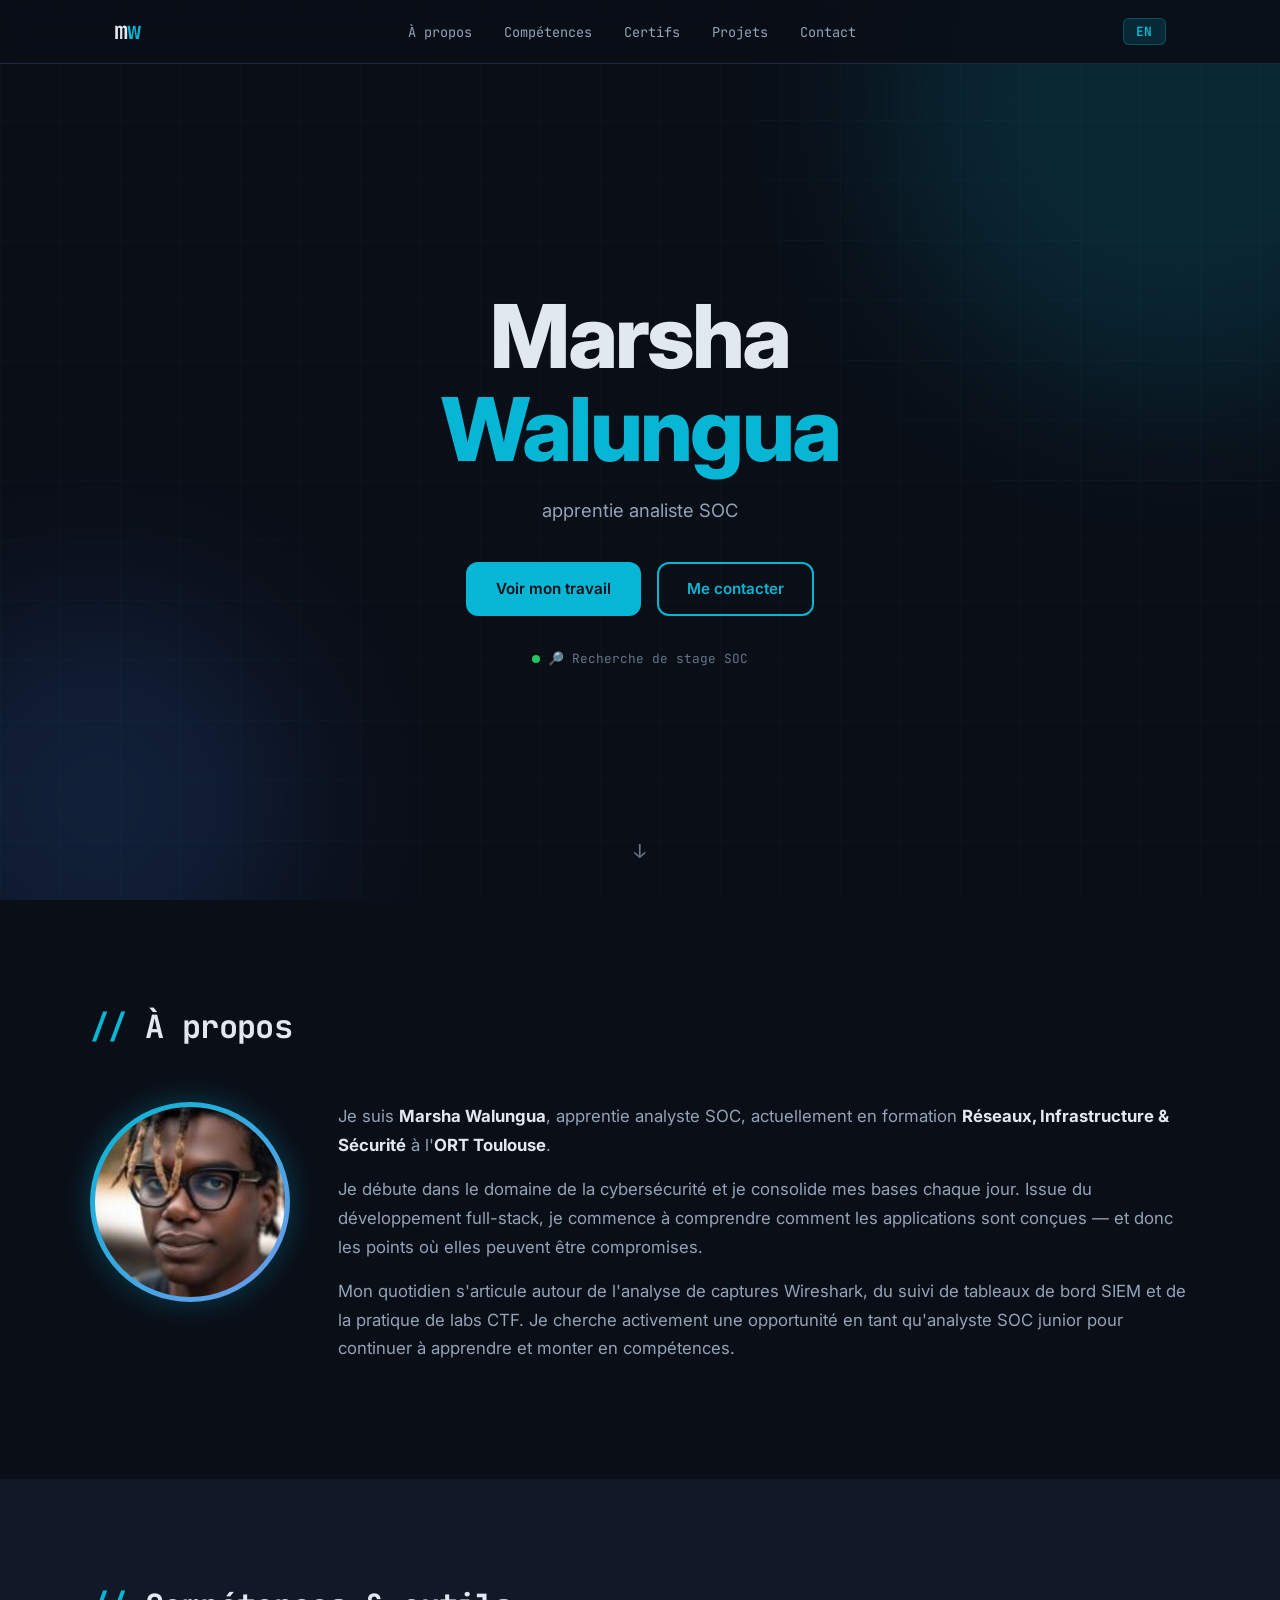
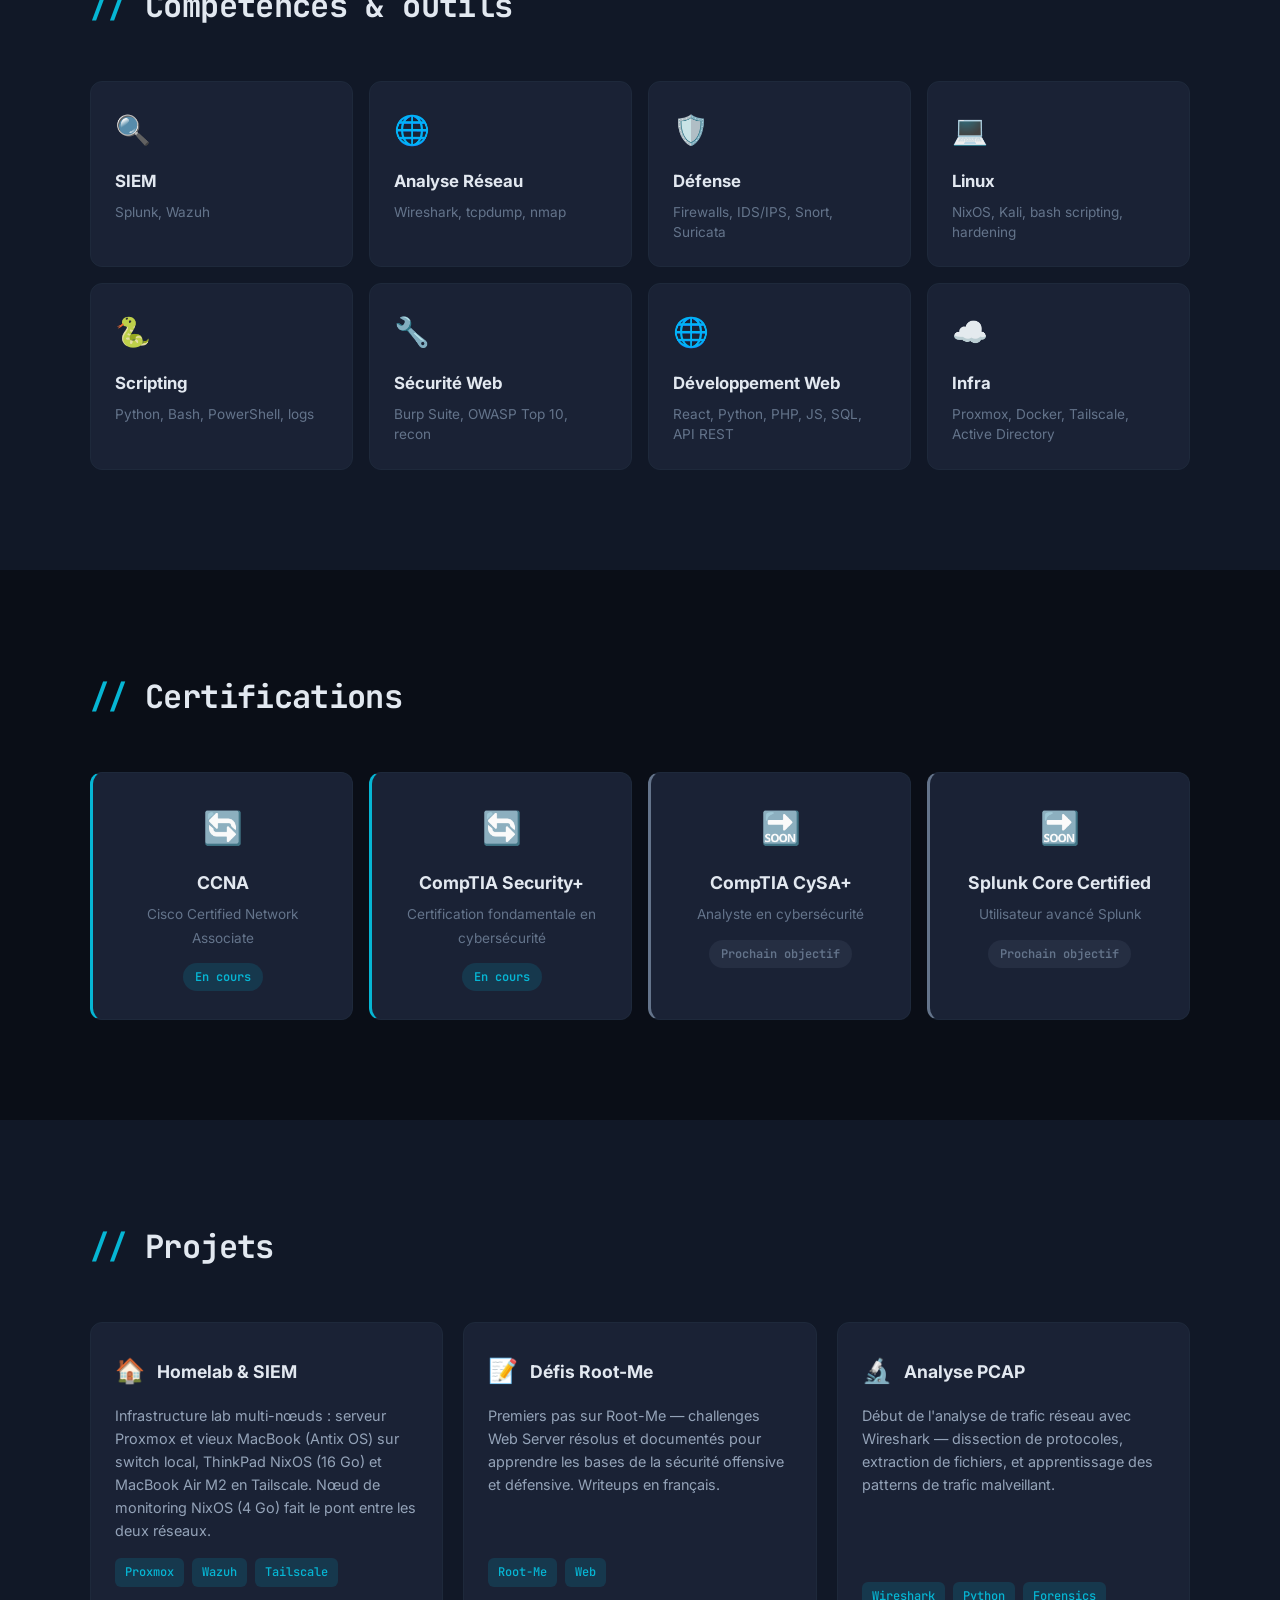
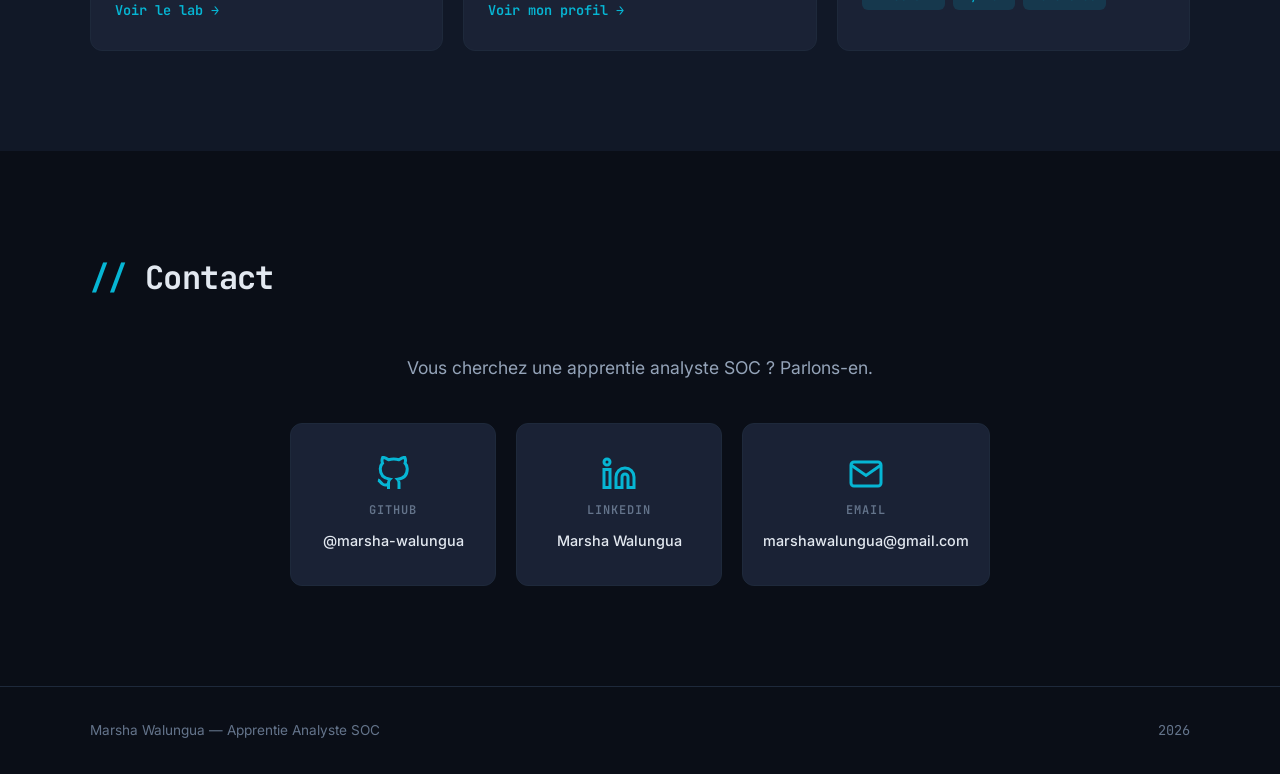
<file: index.html>
<!DOCTYPE html>
<html lang="fr">
<head>
  <meta charset="UTF-8" />
  <meta name="viewport" content="width=device-width, initial-scale=1.0" />
  <title data-i18n="page_title">Marsha Walungua — Portfolio SOC</title>
  <link rel="icon" type="image/svg+xml" href="data:image/svg+xml,%3Csvg xmlns='http://www.w3.org/2000/svg' viewBox='0 0 32 32'%3E%3Crect x='2' y='2' width='28' height='28' rx='6' fill='%2306b6d4'/%3E%3Ctext x='16' y='22' font-size='16' font-weight='800' fill='%230a0e17' text-anchor='middle' font-family='system-ui,sans-serif'%3EMW%3C/text%3E%3C/svg%3E" />
  <link rel="stylesheet" href="style.css" />
  <link rel="preconnect" href="https://fonts.googleapis.com" />
  <link href="https://fonts.googleapis.com/css2?family=JetBrains+Mono:ital,wght@0,400;0,600;0,700;1,400&family=Inter:wght@400;500;600;700;800&display=swap" rel="stylesheet" />
</head>
<body>

  <!-- ========== NAVBAR ========== -->
  <nav class="navbar" id="navbar">
    <div class="nav-inner">
      <a href="#" class="nav-logo">m<span class="accent">w</span></a>
      <ul class="nav-links">
        <li><a href="#about" data-i18n="nav_about">About</a></li>
        <li><a href="#skills" data-i18n="nav_skills">Skills</a></li>
        <li><a href="#certs" data-i18n="nav_certs">Certs</a></li>
        <li><a href="#projects" data-i18n="nav_projects">Projects</a></li>
        <li><a href="#contact" data-i18n="nav_contact">Contact</a></li>
      </ul>
      <div class="nav-right">
        <button class="lang-toggle" id="langToggle" aria-label="Switch language">FR</button>
        <button class="nav-toggle" id="navToggle" aria-label="Menu">
          <span></span><span></span><span></span>
        </button>
      </div>
    </div>
  </nav>

  <!-- ========== HERO ========== -->
  <section class="hero" id="hero">
    <div class="hero-bg">
      <div class="bg-grid"></div>
      <div class="bg-glow glow-1"></div>
      <div class="bg-glow glow-2"></div>
    </div>
    <div class="hero-content">
      <h1 class="hero-title">
        <span class="line">Marsha</span>
        <span class="line accent">Walungua</span>
      </h1>
      <p class="hero-sub" data-i18n="hero_sub">
        De la full-stack à la défense blue team &mdash;<br />
        chasser les menaces, analyser les logs, casser &amp; réparer.
      </p>
      <div class="hero-actions">
        <a href="#projects" class="btn btn-primary" data-i18n="hero_cta_work">Voir mon travail</a>
        <a href="#contact" class="btn btn-outline" data-i18n="hero_cta_contact">Me contacter</a>
      </div>
      <div class="hero-status">
        <span class="status-dot"></span>
        <span class="status-text" data-i18n="hero_status">Ouvert aux opportunités SOC</span>
      </div>
    </div>
    <div class="scroll-hint">↓</div>
  </section>

  <!-- ========== ABOUT ========== -->
  <section class="section" id="about">
    <div class="section-inner">
      <h2 class="section-title"><span class="accent">//</span> <span data-i18n="about_title">à propos</span></h2>
      <div class="about-grid">
        <div class="about-profile">
          <div class="profile-frame">
            <div class="profile-img" style="background-image: url('profile.jpg')"></div>
          </div>
        </div>
        <div class="about-text">
          <p data-i18n="about_p1">
            Je suis <strong>Marsha Walungua</strong>, apprentie analyste SOC actuellement en formation
            <strong>Réseaux, Infrastructure &amp; Sécurité</strong> à l'<strong>ORT Toulouse</strong>.
          </p>
          <p data-i18n="about_p2">
            Je viens du développement full-stack — je sais comment les apps sont construites, donc
            je sais aussi où elles cassent. Cette double perspective me permet de penser à la fois
            comme un attaquant et un défenseur.
          </p>
          <p data-i18n="about_p3">
            Mon quotidien : captures Wireshark, tableaux de bord SIEM et labs CTF. Je crois que la
            meilleure défense, c'est la curiosité — plus tu creuses, plus tu trouves.
          </p>
    </div>
      </div>
    </div>
  </section>

  <!-- ========== SKILLS ========== -->
  <section class="section section-dark" id="skills">
    <div class="section-inner">
      <h2 class="section-title"><span class="accent">//</span> <span data-i18n="skills_title">compétences &amp; outils</span></h2>
      <div class="skills-grid">
        <div class="skill-card">
          <div class="skill-icon">🔍</div>
          <h3>SIEM</h3>
          <p data-i18n="skill_siem">Splunk, Elastic Stack, Wazuh</p>
        </div>
        <div class="skill-card">
          <div class="skill-icon">🌐</div>
          <h3 data-i18n="skill_net_title">Analyse Réseau</h3>
          <p data-i18n="skill_net">Wireshark, tcpdump, nmap, Zeek</p>
        </div>
        <div class="skill-card">
          <div class="skill-icon">🛡️</div>
          <h3 data-i18n="skill_def_title">Défense</h3>
          <p data-i18n="skill_def">Firewalls, IDS/IPS, Snort, Suricata</p>
        </div>
        <div class="skill-card">
          <div class="skill-icon">💻</div>
          <h3>Linux</h3>
          <p data-i18n="skill_linux">NixOS, Kali, bash scripting, hardening</p>
        </div>
        <div class="skill-card">
          <div class="skill-icon">🐍</div>
          <h3 data-i18n="skill_script_title">Scripting</h3>
          <p data-i18n="skill_script">Python, Bash, automatisation, logs</p>
        </div>
        <div class="skill-card">
          <div class="skill-icon">🔧</div>
          <h3 data-i18n="skill_web_title">Sécurité Web</h3>
          <p data-i18n="skill_web">Burp Suite, OWASP Top 10, recon</p>
        </div>
        <div class="skill-card">
          <div class="skill-icon">🌐</div>
          <h3 data-i18n="skill_fullstack_title">Développement Web</h3>
          <p data-i18n="skill_fullstack">React, Python, PHP, JS, API REST</p>
        </div>
        <div class="skill-card">
          <div class="skill-icon">☁️</div>
          <h3>Infra</h3>
          <p data-i18n="skill_infra">Proxmox, Docker, Tailscale, AD</p>
        </div>
      </div>

    </div>
  </section>

  <!-- ========== CERTIFICATIONS ========== -->
  <section class="section" id="certs">
    <div class="section-inner">
      <h2 class="section-title"><span class="accent">//</span> <span data-i18n="certs_title">certifications</span></h2>
      <div class="certs-grid">
        <div class="cert-card studying">
          <div class="cert-badge">🔄</div>
          <h3>CCNA</h3>
          <p data-i18n="cert_ccna">Cisco Certified Network Associate</p>
          <span class="cert-status" data-i18n="cert_in_progress">En cours</span>
        </div>
        <div class="cert-card studying">
          <div class="cert-badge">🔄</div>
          <h3>CompTIA Security+</h3>
          <p data-i18n="cert_secplus">Certification fondamentale en cybersécurité</p>
          <span class="cert-status" data-i18n="cert_in_progress">En cours</span>
        </div>
        <div class="cert-card future">
          <div class="cert-badge">🔜</div>
          <h3>CompTIA CySA+</h3>
          <p data-i18n="cert_cysa">Analyste en cybersécurité</p>
          <span class="cert-status" data-i18n="cert_next">Prochain objectif</span>
        </div>
        <div class="cert-card future">
          <div class="cert-badge">🔜</div>
          <h3>Splunk Core Certified</h3>
          <p data-i18n="cert_splunk">Utilisateur avancé Splunk</p>
          <span class="cert-status" data-i18n="cert_next">Prochain objectif</span>
        </div>
      </div>
    </div>
  </section>

  <!-- ========== PROJECTS ========== -->
  <section class="section section-dark" id="projects">
    <div class="section-inner">
      <h2 class="section-title"><span class="accent">//</span> <span data-i18n="projects_title">projets</span></h2>
      <div class="projects-grid">
        <div class="project-card">
          <div class="project-header">
            <span class="project-icon">🏠</span>
            <h3 data-i18n="proj_siem_title">Homelab &amp; SIEM</h3>
          </div>
          <p data-i18n="proj_siem_desc">Lab personnel multi-nœuds : Proxmox (8 Go), ThinkPad NixOS (16 Go), MacBook Air M2, nœud de monitoring NixOS (4 Go). Relié en Tailscale. Apprentissage de Wazuh, Elastic et de la détection d'intrusion.</p>
          <div class="project-tags">
            <span>Proxmox</span><span>Wazuh</span><span>Tailscale</span>
          </div>
          <a href="https://app.notion.com/p/Homelab-2bdd613a6d538005b358e86a42f737ec" class="project-link" target="_blank" data-i18n="proj_siem_link">Voir le lab →</a>
        </div>
        <div class="project-card">
          <div class="project-header">
            <span class="project-icon">📝</span>
            <h3 data-i18n="proj_ctf_title">Writeups CTF</h3>
          </div>
          <p data-i18n="proj_ctf_desc">50+ challenges Root-Me résolus et documentés — des fuites HTML au HTTP request smuggling &amp; XSS. Writeups bilingues (FR/EN).</p>
          <div class="project-tags">
            <span>Root-Me</span><span>Web</span>
          </div>
          <a href="https://www.root-me.org/Mrsh?lang=fr" class="project-link" target="_blank" data-i18n="proj_ctf_link">Voir mon profil →</a>
        </div>
        <div class="project-card">
          <div class="project-header">
            <span class="project-icon">🔬</span>
            <h3 data-i18n="proj_pcap_title">Analyse PCAP</h3>
          </div>
          <p data-i18n="proj_pcap_desc">Analyse de trafic malveillant, dissection de protocoles avec Wireshark, extraction d'IoC de PCAPs réels. Construction d'une boîte à outils Python.</p>
          <div class="project-tags">
            <span>Wireshark</span><span>Python</span><span>Forensics</span>
          </div>
        </div>
      </div>
    </div>
  </section>

  <!-- ========== CONTACT ========== -->
  <section class="section" id="contact">
    <div class="section-inner">
      <h2 class="section-title"><span class="accent">//</span> <span data-i18n="contact_title">contact</span></h2>
      <p class="contact-intro" data-i18n="contact_intro">
        Vous cherchez une apprentie analyste SOC ? Parlons-en.
      </p>
      <div class="contact-grid">
        <a href="https://github.com/marsha-walungua" target="_blank" class="contact-card">
          <span class="contact-icon">
            <svg viewBox="0 0 24 24" fill="none" stroke="currentColor" stroke-width="2">
              <path d="M9 19c-5 1.5-5-2.5-7-3m14 6v-3.87a3.37 3.37 0 0 0-.94-2.61c3.14-.35 6.44-1.54 6.44-7A5.44 5.44 0 0 0 20 4.77 5.07 5.07 0 0 0 19.91 1S18.73.65 16 2.48a13.38 13.38 0 0 0-7 0C6.27.65 5.09 1 5.09 1A5.07 5.07 0 0 0 5 4.77a5.44 5.44 0 0 0-1.5 3.78c0 5.42 3.3 6.61 6.44 7A3.37 3.37 0 0 0 9 18.13V22"/>
            </svg>
          </span>
          <span class="contact-label" data-i18n="contact_github">GitHub</span>
          <span class="contact-value">@marsha-walungua</span>
        </a>
        <a href="https://www.linkedin.com/in/marsha-walungua-b53295383/" target="_blank" class="contact-card">
          <span class="contact-icon">
            <svg viewBox="0 0 24 24" fill="none" stroke="currentColor" stroke-width="2">
              <path d="M16 8a6 6 0 0 1 6 6v7h-4v-7a2 2 0 0 0-2-2 2 2 0 0 0-2 2v7h-4v-7a6 6 0 0 1 6-6z"/>
              <rect x="2" y="9" width="4" height="12"/><circle cx="4" cy="4" r="2"/>
            </svg>
          </span>
          <span class="contact-label" data-i18n="contact_linkedin">LinkedIn</span>
          <span class="contact-value">Marsha Walungua</span>
        </a>
        <a href="mailto:marshawalungua@gmail.com" class="contact-card">
          <span class="contact-icon">
            <svg viewBox="0 0 24 24" fill="none" stroke="currentColor" stroke-width="2">
              <path d="M4 4h16c1.1 0 2 .9 2 2v12c0 1.1-.9 2-2 2H4c-1.1 0-2-.9-2-2V6c0-1.1.9-2 2-2z"/>
              <polyline points="22,6 12,13 2,6"/>
            </svg>
          </span>
          <span class="contact-label" data-i18n="contact_email">Email</span>
          <span class="contact-value">marshawalungua@gmail.com</span>
        </a>
      </div>
    </div>
  </section>

  <!-- ========== FOOTER ========== -->
  <footer class="footer">
    <div class="footer-inner">
      <p>Marsha Walungua &mdash; <span data-i18n="footer_title">Apprentie Analyste SOC</span></p>
      <p class="footer-quote"><span data-i18n="footer_quote">2026</span></p>
    </div>
  </footer>

  <script src="script.js"></script>
</body>
</html>
</file>
<file: style.css>
/* =========================================================
   Marsha Walungua — SOC Analyst Portfolio
   Dark + Blue/Teal Theme
   ========================================================= */

/* ---------- RESET & BASE ---------- */
*, *::before, *::after { box-sizing: border-box; margin: 0; padding: 0; }

:root {
  --bg-primary: #0a0e17;
  --bg-secondary: #111827;
  --bg-card: #1a2235;
  --text-primary: #e2e8f0;
  --text-secondary: #94a3b8;
  --text-muted: #64748b;
  --accent: #06b6d4;
  --accent-hover: #22d3ee;
  --accent-dim: rgba(6, 182, 212, 0.15);
  --accent-glow: rgba(6, 182, 212, 0.25);
  --border: #1e293b;
  --font-sans: 'Inter', -apple-system, sans-serif;
  --font-mono: 'JetBrains Mono', monospace;
  --max-width: 1100px;
  --nav-h: 64px;
  --radius: 12px;
  --transition: 0.3s cubic-bezier(0.4, 0, 0.2, 1);
}

html { scroll-behavior: smooth; scroll-padding-top: var(--nav-h); }

body {
  font-family: var(--font-sans);
  background: var(--bg-primary);
  color: var(--text-primary);
  line-height: 1.7;
  -webkit-font-smoothing: antialiased;
  overflow-x: hidden;
}

::selection { background: var(--accent); color: var(--bg-primary); }

a { color: inherit; text-decoration: none; }

/* ---------- SCROLLBAR ---------- */
::-webkit-scrollbar { width: 6px; }
::-webkit-scrollbar-track { background: var(--bg-primary); }
::-webkit-scrollbar-thumb { background: var(--text-muted); border-radius: 3px; }
::-webkit-scrollbar-thumb:hover { background: var(--accent); }

/* ---------- UTILITY ---------- */
.accent { color: var(--accent); }

.btn {
  display: inline-flex;
  align-items: center;
  gap: 8px;
  padding: 12px 28px;
  border-radius: var(--radius);
  font-family: var(--font-sans);
  font-weight: 600;
  font-size: 0.95rem;
  cursor: pointer;
  transition: var(--transition);
  border: 2px solid transparent;
}

.btn-primary {
  background: var(--accent);
  color: var(--bg-primary);
}
.btn-primary:hover {
  background: var(--accent-hover);
  box-shadow: 0 0 30px var(--accent-glow);
  transform: translateY(-2px);
}

.btn-outline {
  background: transparent;
  border-color: var(--accent);
  color: var(--accent);
}
.btn-outline:hover {
  background: var(--accent-dim);
  transform: translateY(-2px);
}

/* ---------- NAVBAR ---------- */
.navbar {
  position: fixed;
  top: 0;
  left: 0;
  width: 100%;
  z-index: 100;
  background: rgba(10, 14, 23, 0.85);
  backdrop-filter: blur(12px);
  -webkit-backdrop-filter: blur(12px);
  border-bottom: 1px solid var(--border);
  height: var(--nav-h);
  display: flex;
  align-items: center;
}

.nav-inner {
  max-width: var(--max-width);
  margin: 0 auto;
  padding: 0 24px;
  width: 100%;
  display: flex;
  align-items: center;
  justify-content: space-between;
}

.nav-logo {
  font-family: var(--font-mono);
  font-size: 1.5rem;
  font-weight: 700;
  letter-spacing: -0.03em;
}

.nav-links {
  display: flex;
  list-style: none;
  gap: 32px;
}

.nav-links a {
  font-family: var(--font-mono);
  font-size: 0.85rem;
  color: var(--text-secondary);
  transition: var(--transition);
  position: relative;
}

.nav-links a::after {
  content: '';
  position: absolute;
  bottom: -4px;
  left: 0;
  width: 0;
  height: 2px;
  background: var(--accent);
  transition: var(--transition);
}

.nav-links a:hover {
  color: var(--accent);
}
.nav-links a:hover::after {
  width: 100%;
}

.nav-toggle {
  display: none;
  flex-direction: column;
  gap: 5px;
  background: none;
  border: none;
  cursor: pointer;
  padding: 4px;
}

.nav-toggle span {
  display: block;
  width: 24px;
  height: 2px;
  background: var(--text-primary);
  border-radius: 2px;
  transition: var(--transition);
}

/* Language toggle */
.nav-right {
  display: flex;
  align-items: center;
  gap: 12px;
}

.lang-toggle {
  font-family: var(--font-mono);
  font-size: 0.8rem;
  font-weight: 700;
  color: var(--accent);
  background: var(--accent-dim);
  border: 1px solid rgba(6, 182, 212, 0.3);
  border-radius: 6px;
  padding: 4px 12px;
  cursor: pointer;
  transition: var(--transition);
  letter-spacing: 0.05em;
}

.lang-toggle:hover {
  background: rgba(6, 182, 212, 0.25);
  border-color: var(--accent);
}

/* ---------- HERO ---------- */
.hero {
  min-height: 100vh;
  display: flex;
  align-items: center;
  justify-content: center;
  position: relative;
  overflow: hidden;
  padding: 120px 24px 60px;
}

.hero-bg {
  position: absolute;
  inset: 0;
  overflow: hidden;
  pointer-events: none;
}

.bg-grid {
  position: absolute;
  inset: 0;
  background-image:
    linear-gradient(rgba(6, 182, 212, 0.03) 1px, transparent 1px),
    linear-gradient(90deg, rgba(6, 182, 212, 0.03) 1px, transparent 1px);
  background-size: 60px 60px;
}

.bg-glow {
  position: absolute;
  border-radius: 50%;
  filter: blur(80px);
  opacity: 0.15;
}

.glow-1 {
  width: 600px;
  height: 600px;
  background: var(--accent);
  top: -200px;
  right: -200px;
}

.glow-2 {
  width: 400px;
  height: 400px;
  background: #3b82f6;
  bottom: -100px;
  left: -100px;
}

.hero-content {
  position: relative;
  text-align: center;
  max-width: 720px;
  z-index: 1;
}

.hero-badge {
  display: inline-block;
  font-family: var(--font-mono);
  font-size: 0.8rem;
  font-weight: 600;
  color: var(--accent);
  background: var(--accent-dim);
  border: 1px solid rgba(6, 182, 212, 0.3);
  padding: 6px 16px;
  border-radius: 100px;
  margin-bottom: 24px;
  letter-spacing: 0.05em;
}

.hero-title {
  font-size: clamp(3rem, 8vw, 5.5rem);
  font-weight: 800;
  line-height: 1.05;
  letter-spacing: -0.03em;
  margin-bottom: 20px;
}

.hero-title .line {
  display: block;
}

.hero-sub {
  font-size: 1.15rem;
  color: var(--text-secondary);
  margin-bottom: 36px;
  max-width: 540px;
  margin-left: auto;
  margin-right: auto;
}

.hero-actions {
  display: flex;
  gap: 16px;
  justify-content: center;
  flex-wrap: wrap;
  margin-bottom: 32px;
}

.hero-status {
  display: flex;
  align-items: center;
  justify-content: center;
  gap: 8px;
  font-family: var(--font-mono);
  font-size: 0.8rem;
  color: var(--text-muted);
}

.status-dot {
  width: 8px;
  height: 8px;
  background: #22c55e;
  border-radius: 50%;
  animation: pulse-dot 2s infinite;
}

@keyframes pulse-dot {
  0%, 100% { opacity: 1; }
  50% { opacity: 0.4; }
}

.scroll-hint {
  position: absolute;
  bottom: 32px;
  left: 50%;
  transform: translateX(-50%);
  font-family: var(--font-mono);
  font-size: 1.2rem;
  color: var(--text-muted);
  animation: bounce 2s infinite;
}

@keyframes bounce {
  0%, 100% { transform: translateX(-50%) translateY(0); }
  50% { transform: translateX(-50%) translateY(8px); }
}

/* ---------- SECTIONS ---------- */
.section {
  padding: 100px 24px;
}

.section-dark {
  background: var(--bg-secondary);
}

.section-inner {
  max-width: var(--max-width);
  margin: 0 auto;
}

.section-title {
  font-family: var(--font-mono);
  font-size: 2rem;
  font-weight: 700;
  margin-bottom: 48px;
  letter-spacing: -0.02em;
}

.subsection-title {
  font-family: var(--font-mono);
  font-size: 1.3rem;
  font-weight: 600;
  margin: 60px 0 24px;
  color: var(--text-secondary);
}

/* About section */
.about-grid {
  display: grid;
  grid-template-columns: auto 1fr;
  gap: 48px;
  align-items: start;
}

.about-profile {
  display: flex;
  justify-content: center;
}

.profile-frame {
  width: 200px;
  height: 200px;
  border-radius: 50%;
  padding: 5px;
  background: linear-gradient(135deg, #06b6d4, #a78bfa, #06b6d4);
  background-size: 300% 300%;
  animation: gradient-shift 4s ease infinite;
  box-shadow: 0 0 30px rgba(6, 182, 212, 0.3);
}

@keyframes gradient-shift {
  0% { background-position: 0% 50%; }
  50% { background-position: 100% 50%; }
  100% { background-position: 0% 50%; }
}

.profile-img {
  width: 100%;
  height: 100%;
  border-radius: 50%;
  background-size: 130%;
  background-position: center 45%;
  background-repeat: no-repeat;
}

.about-text p {
  color: var(--text-secondary);
  margin-bottom: 16px;
  font-size: 1.05rem;
}

.about-text strong {
  color: var(--text-primary);
}

.about-stats {
  display: flex;
  gap: 32px;
  margin-top: 32px;
}

.stat {
  display: flex;
  flex-direction: column;
}

.stat-num {
  font-family: var(--font-mono);
  font-size: 2rem;
  font-weight: 700;
  color: var(--accent);
  line-height: 1.1;
}

.stat-label {
  font-size: 0.85rem;
  color: var(--text-muted);
  margin-top: 4px;
}

/* Terminal card */
.about-terminal {
  background: #0d1117;
  border: 1px solid var(--border);
  border-radius: var(--radius);
  overflow: hidden;
  font-family: var(--font-mono);
  font-size: 0.85rem;
}

.terminal-header {
  display: flex;
  align-items: center;
  gap: 8px;
  padding: 12px 16px;
  background: #161b22;
  border-bottom: 1px solid var(--border);
}

.term-dot {
  width: 10px;
  height: 10px;
  border-radius: 50%;
}

.term-dot.red { background: #ef4444; }
.term-dot.yellow { background: #eab308; }
.term-dot.green { background: #22c55e; }

.term-title {
  margin-left: 8px;
  color: var(--text-muted);
  font-size: 0.8rem;
}

.terminal-body {
  padding: 16px;
  line-height: 1.8;
}

.terminal-body p { margin-bottom: 4px; }

.prompt { color: var(--accent); }
.cmd { color: var(--text-primary); }
.output { color: var(--text-muted); padding-left: 12px; }

.cursor-blink {
  animation: blink 1s step-end infinite;
  color: var(--accent);
}

@keyframes blink {
  50% { opacity: 0; }
}

/* ---------- SKILLS ---------- */
.skills-grid {
  display: grid;
  grid-template-columns: repeat(auto-fill, minmax(230px, 1fr));
  gap: 16px;
}

.skill-card {
  background: var(--bg-card);
  border: 1px solid var(--border);
  border-radius: var(--radius);
  padding: 24px;
  transition: var(--transition);
}

.skill-card:hover {
  border-color: var(--accent);
  transform: translateY(-4px);
  box-shadow: 0 8px 30px rgba(6, 182, 212, 0.1);
}

.skill-icon {
  font-size: 1.8rem;
  margin-bottom: 12px;
}

.skill-card h3 {
  font-size: 1.05rem;
  font-weight: 700;
  margin-bottom: 6px;
}

.skill-card p {
  font-size: 0.85rem;
  color: var(--text-muted);
  line-height: 1.5;
}

/* Homelab list */
.homelab-grid {
  display: grid;
  gap: 8px;
}

.homelab-item {
  display: flex;
  align-items: center;
  gap: 12px;
  padding: 12px 16px;
  background: var(--bg-card);
  border: 1px solid var(--border);
  border-radius: 8px;
  font-family: var(--font-mono);
  font-size: 0.85rem;
  transition: var(--transition);
}

.homelab-item:hover {
  border-color: var(--accent);
}

.hl-name {
  color: var(--accent);
  font-weight: 600;
  min-width: 160px;
}

.hl-arrow {
  color: var(--text-muted);
}

.hl-desc {
  color: var(--text-secondary);
}

/* ---------- CERTS ---------- */
.certs-grid {
  display: grid;
  grid-template-columns: repeat(auto-fill, minmax(220px, 1fr));
  gap: 16px;
}

.cert-card {
  background: var(--bg-card);
  border: 1px solid var(--border);
  border-radius: var(--radius);
  padding: 28px 24px;
  text-align: center;
  transition: var(--transition);
}

.cert-card:hover {
  border-color: var(--accent);
  transform: translateY(-4px);
}

.cert-card.studying {
  border-left: 3px solid var(--accent);
}

.cert-card.future {
  border-left: 3px solid var(--text-muted);
  opacity: 0.7;
}

.cert-badge {
  font-size: 2rem;
  margin-bottom: 12px;
}

.cert-card h3 {
  font-size: 1.1rem;
  font-weight: 700;
  margin-bottom: 6px;
}

.cert-card p {
  font-size: 0.85rem;
  color: var(--text-muted);
  margin-bottom: 12px;
}

.cert-status {
  display: inline-block;
  font-family: var(--font-mono);
  font-size: 0.75rem;
  padding: 4px 12px;
  border-radius: 100px;
  background: var(--accent-dim);
  color: var(--accent);
  font-weight: 600;
}

.cert-card.future .cert-status {
  background: rgba(100, 116, 139, 0.15);
  color: var(--text-muted);
}

/* ---------- PROJECTS ---------- */
.projects-grid {
  display: grid;
  grid-template-columns: repeat(auto-fill, minmax(280px, 1fr));
  gap: 20px;
}

.project-card {
  background: var(--bg-card);
  border: 1px solid var(--border);
  border-radius: var(--radius);
  padding: 28px 24px;
  transition: var(--transition);
  display: flex;
  flex-direction: column;
}

.project-card:hover {
  border-color: var(--accent);
  transform: translateY(-4px);
  box-shadow: 0 8px 30px rgba(6, 182, 212, 0.08);
}

.project-header {
  display: flex;
  align-items: center;
  gap: 12px;
  margin-bottom: 12px;
}

.project-icon {
  font-size: 1.5rem;
}

.project-header h3 {
  font-size: 1.1rem;
  font-weight: 700;
}

.project-card p {
  font-size: 0.9rem;
  color: var(--text-secondary);
  line-height: 1.6;
  margin-bottom: 16px;
  flex: 1;
}

.project-tags {
  display: flex;
  flex-wrap: wrap;
  gap: 8px;
  margin-bottom: 12px;
}

.project-tags span {
  font-family: var(--font-mono);
  font-size: 0.75rem;
  padding: 4px 10px;
  border-radius: 6px;
  background: var(--accent-dim);
  color: var(--accent);
  font-weight: 500;
}

.project-link {
  font-family: var(--font-mono);
  font-size: 0.85rem;
  color: var(--accent);
  font-weight: 600;
  transition: var(--transition);
  margin-top: auto;
}

.project-link:hover {
  color: var(--accent-hover);
  transform: translateX(4px);
}

/* ---------- CONTACT ---------- */
.contact-intro {
  text-align: center;
  font-size: 1.1rem;
  color: var(--text-secondary);
  margin-bottom: 40px;
}

.contact-grid {
  display: grid;
  grid-template-columns: repeat(3, 1fr);
  gap: 20px;
  max-width: 700px;
  margin: 0 auto;
}

.contact-card {
  display: flex;
  flex-direction: column;
  align-items: center;
  gap: 8px;
  padding: 32px 20px;
  background: var(--bg-card);
  border: 1px solid var(--border);
  border-radius: var(--radius);
  text-align: center;
  transition: var(--transition);
}

.contact-card:hover {
  border-color: var(--accent);
  transform: translateY(-4px);
  box-shadow: 0 8px 30px rgba(6, 182, 212, 0.1);
}

.contact-icon {
  width: 36px;
  height: 36px;
  color: var(--accent);
}

.contact-icon svg {
  width: 100%;
  height: 100%;
}

.contact-label {
  font-family: var(--font-mono);
  font-size: 0.75rem;
  color: var(--text-muted);
  text-transform: uppercase;
  letter-spacing: 0.08em;
  font-weight: 600;
}

.contact-value {
  font-size: 0.9rem;
  color: var(--text-primary);
  font-weight: 500;
}

/* ---------- FOOTER ---------- */
.footer {
  border-top: 1px solid var(--border);
  padding: 32px 24px;
}

.footer-inner {
  max-width: var(--max-width);
  margin: 0 auto;
  display: flex;
  justify-content: space-between;
  align-items: center;
  font-size: 0.85rem;
  color: var(--text-muted);
}

.footer-quote {
  font-family: var(--font-mono);
}

/* ---------- RESPONSIVE ---------- */
@media (max-width: 900px) {
  .about-grid {
    grid-template-columns: 1fr;
    justify-items: center;
  }

  .profile-frame {
    width: 150px;
    height: 150px;
  }

  .contact-grid {
    grid-template-columns: 1fr;
    max-width: 400px;
  }
}

@media (max-width: 768px) {
  .nav-links {
    position: fixed;
    top: var(--nav-h);
    left: 0;
    width: 100%;
    flex-direction: column;
    background: rgba(10, 14, 23, 0.98);
    backdrop-filter: blur(12px);
    padding: 24px;
    gap: 20px;
    transform: translateY(-120%);
    transition: var(--transition);
    border-bottom: 1px solid var(--border);
    align-items: center;
  }

  .nav-links.open {
    transform: translateY(0);
  }

  .nav-toggle {
    display: flex;
  }

  .section {
    padding: 64px 20px;
  }

  .about-stats {
    gap: 24px;
  }

  .hero-title {
    font-size: clamp(2.2rem, 10vw, 3.5rem);
  }

  .hero-sub {
    font-size: 1rem;
  }

  .footer-inner {
    flex-direction: column;
    gap: 8px;
    text-align: center;
  }

  .homelab-item {
    flex-direction: column;
    align-items: flex-start;
    gap: 4px;
  }

  .hl-name {
    min-width: unset;
  }

  .hl-arrow {
    display: none;
  }
}

@media (max-width: 480px) {
  .skills-grid {
    grid-template-columns: 1fr;
  }

  .certs-grid {
    grid-template-columns: 1fr;
  }

  .projects-grid {
    grid-template-columns: 1fr;
  }

  .hero-actions {
    flex-direction: column;
    align-items: center;
  }
}
</file>
